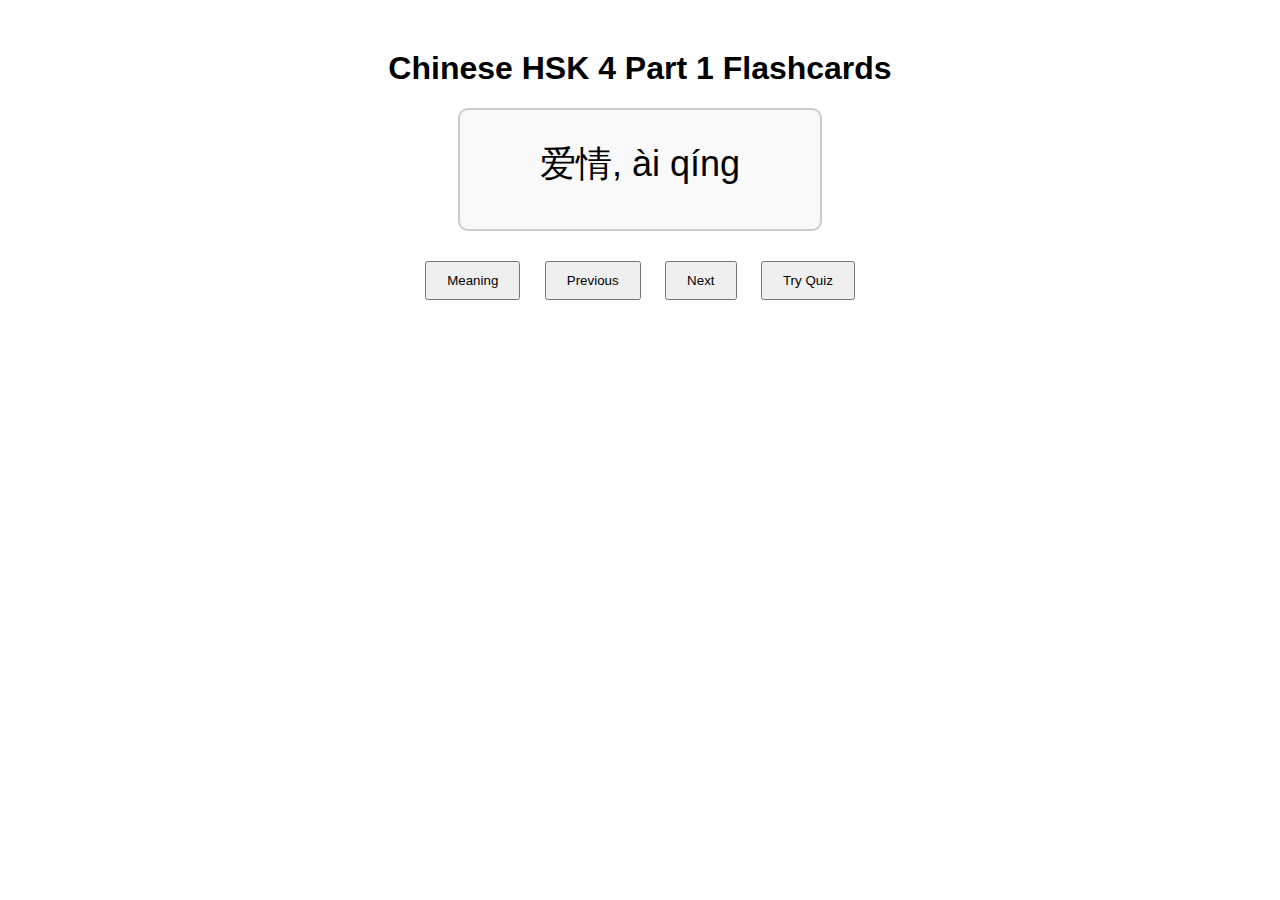
<file: flashcards-web/index.html>
<!DOCTYPE html>
<html lang="en">
<head>
  <meta charset="UTF-8">
  <title>Chinese Flashcards</title>
  <link rel="stylesheet" href="style.css">
</head>
<body>
  <h1>Chinese HSK 4 Part 1 Flashcards</h1>
  <div class="flashcard">
    <div id="chinese-word">Loading...</div>
    <div id="english-meaning" class="hidden"></div>
  </div>
  <button onclick="showMeaning()">Meaning</button>
  <button onclick="prevCard()">Previous</button>
  <button onclick="nextCard()">Next</button>  

  <a href="quiz.html"><button>Try Quiz</button></a>
  <script src="script.js"></script>
 
</body>
</html>
</file>
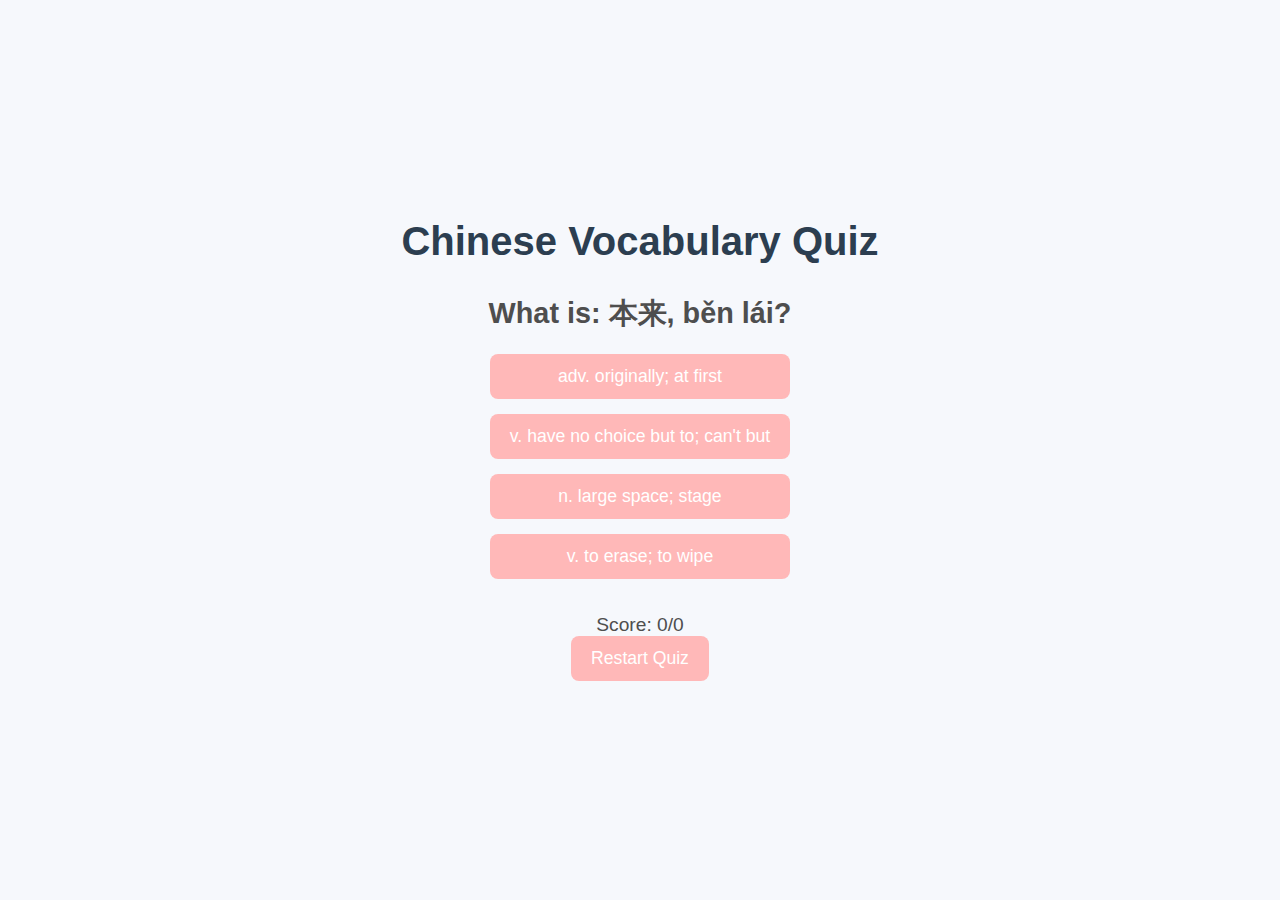
<file: flashcards-web/quiz.html>
<!DOCTYPE html>
<html lang="en">
<head>
  <meta charset="UTF-8">
  <title>Quiz Mode</title>
  <link rel="stylesheet" href="quiz.css">
  <script src="quiz.js" defer></script>
</head>
<body>
  <h1>Chinese Vocabulary Quiz</h1>

  <div id="question-box">Loading question...</div>
  <div id="choices-box"></div>
  <p id="feedback"></p>
  <button id="next-btn" style="display:none;">Next</button>
  <p id="score">Score: 0/0</p>

  <button id="restart-btn">Restart Quiz</button> <!-- Add Restart Button -->

</body>
</html>
</file>
<file: flashcards-web/style.css>
body {
    font-family: sans-serif;
    text-align: center;
    margin-top: 50px;
  }
  
  .flashcard {
    margin: 20px auto;
    padding: 30px;
    width: 300px;
    border: 2px solid #ccc;
    border-radius: 10px;
    background: #f9f9f9;
  }
  
  #chinese-word {
    font-size: 36px;
    margin-bottom: 10px;
  }
  
  #english-meaning {
    font-size: 20px;
    color: #555;
  }
  
  .hidden {
    display: none;
  }
  
  button {
    margin: 10px;
    padding: 10px 20px;
  }
</file>
<file: flashcards-web/quiz.css>
* {
  margin: 0;
  padding: 0;
  box-sizing: border-box;
}

body {
  font-family: 'Arial', sans-serif;
  background-color: #f6f8fc;  /* Soft pastel blue */
  color: #4e4e4e;
  display: flex;
  justify-content: center;
  align-items: center;
  height: 100vh;
  flex-direction: column;
}

h1 {
  font-size: 2.5rem;
  color: #2c3e50;  /* Navy Blue */
  margin-bottom: 30px;
  text-align: center;
}

#question-box {
  font-size: 1.8rem;
  font-weight: bold;
  margin-bottom: 20px;
  text-align: center;
}

#choices-box {
  display: flex;
  flex-direction: column;
  gap: 15px;
}

button {
  background-color: #ffb8b8;  /* Soft Peach */
  color: white;
  padding: 12px 20px;
  border: none;
  border-radius: 8px;
  cursor: pointer;
  transition: background-color 0.3s;
  font-size: 1.1rem;
}

button:hover {
  background-color: #ff9b9b;  /* Slightly darker peach */
}

#next-btn {
  background-color: #8ad7b2;  /* Pastel Green */
  margin-top: 20px;
}

#next-btn:hover {
  background-color: #6ebfa0;  /* Slightly darker pastel green */
}

button:disabled {
  background-color: #ddd;
  cursor: not-allowed;
}

#score {
  font-size: 1.2rem;
  margin-top: 20px;
  text-align: center;
}

#feedback {
  font-size: 1.2rem;
  margin-top: 15px;
  text-align: center;
  font-weight: bold;
}

#feedback.correct {
  color: #5a9b5b;  /* Pastel Green for Correct */
}

#feedback.incorrect {
  color: #ff5e5e;  /* Pastel Red for Incorrect */
}
</file>
